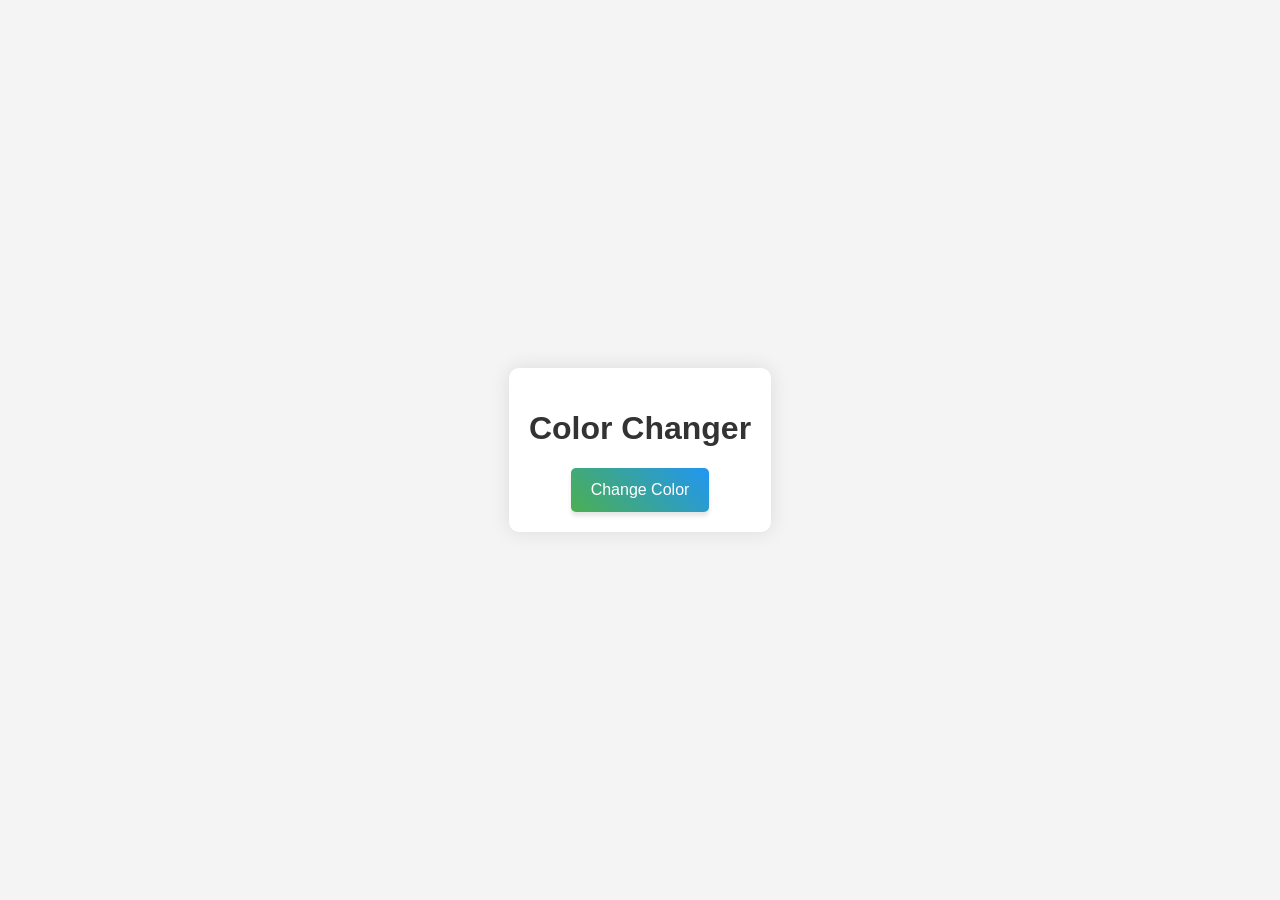
<file: Change BG color/index.html>
<!DOCTYPE html>
<html lang="en">
  <head>
    <meta charset="UTF-8" />
    <meta name="viewport" content="width=device-width, initial-scale=1.0" />
    <title>Color Changer</title>
    <link rel="stylesheet" href="style.css" />
  </head>
  <body>
    <div class="container">
      <h1>Color Changer</h1>
      <button class="btn" id="changeColorBtn">Change Color</button>
    </div>

    <script src="script.js"></script>
  </body>
</html>
</file>
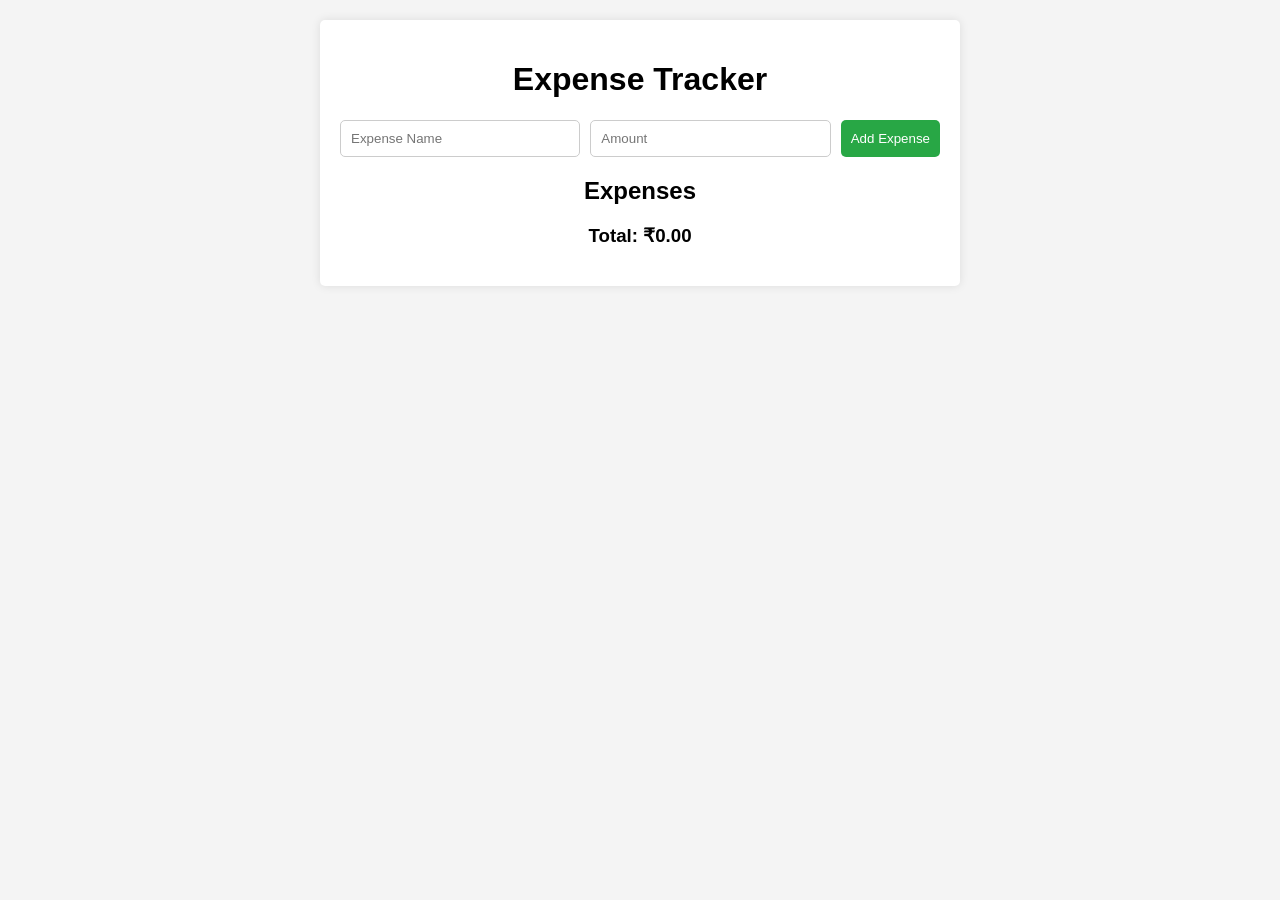
<file: Expence traking project/index.html>
<!DOCTYPE html>
<html lang="en">
<head>
    <meta charset="UTF-8">
    <meta name="viewport" content="width=device-width, initial-scale=1.0">
    <title>Expense Tracker</title>
    <link rel="stylesheet" href="css/style.css">
</head>
<body>
    <div class="container">
        <h1>Expense Tracker</h1>
        <form id="expense-form">
            <input type="text" id="expense-name" placeholder="Expense Name" required>
            <input type="number" id="expense-amount" placeholder="Amount" required>
            <button type="submit">Add Expense</button>
        </form>
        <h2>Expenses</h2>
        <ul id="expense-list"></ul>
        <h3>Total: ₹<span id="total-amount">0</span></h3>
    </div>
    <script src="js/script.js"></script>
</body>
</html>
</file>
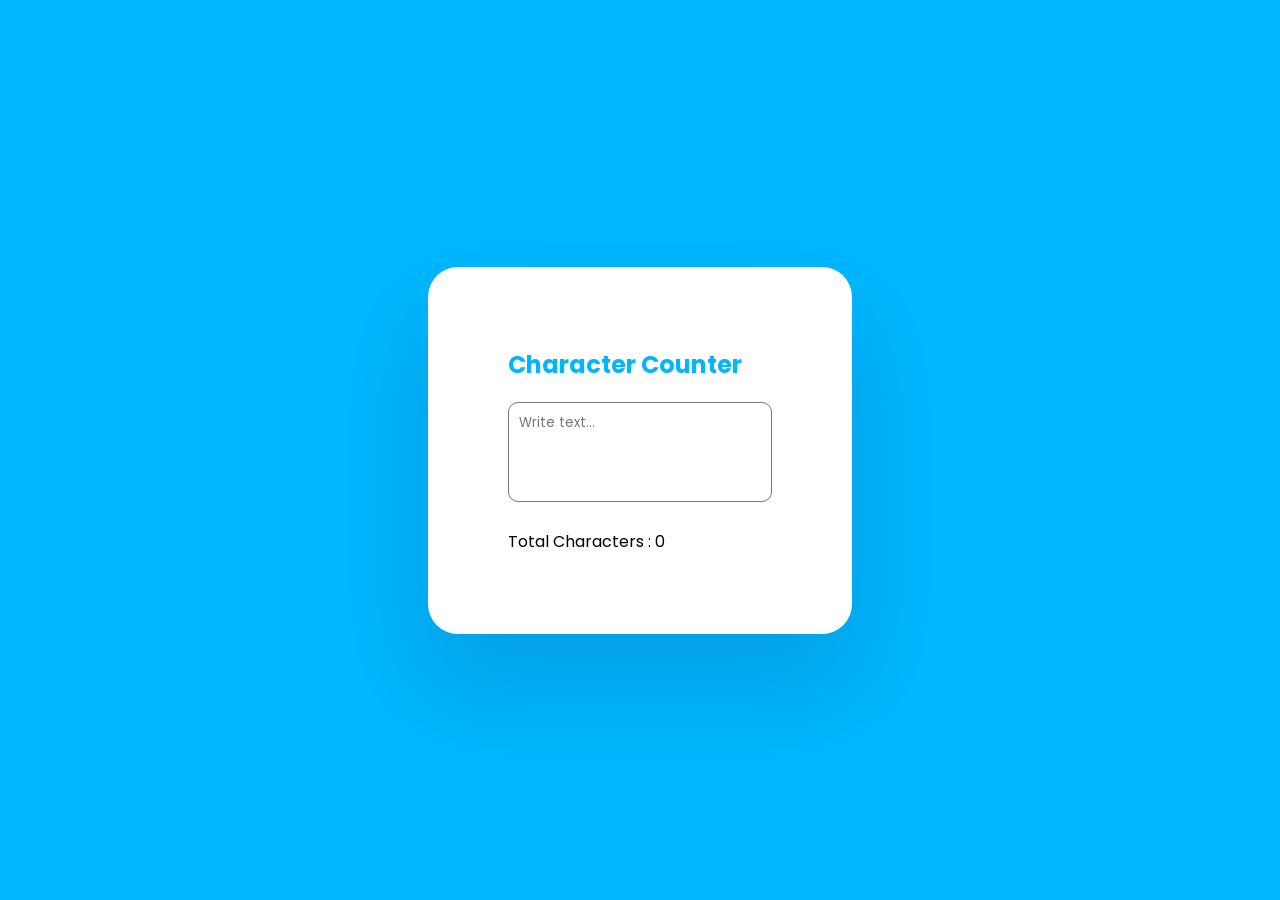
<file: Real Time Character Counter/index.html>
<!DOCTYPE html>
<html lang="en">

<head>
    <meta charset="UTF-8">
    <meta http-equiv="X-UA-Compatible" content="IE=edge">
    <meta name="viewport" content="width=device-width, initial-scale=1.0">
    <title>Character Counter</title>
    <link rel="stylesheet" href="./style.css">
</head>

<body>
    <div class="container">
        <div class="character-container">
            <h2>Character Counter</h2>
            <textarea id="textarea" class="textarea" placeholder="Write text..."></textarea>
        </div>
        <div class="counter-container">
            <p>Total Characters : <span class="total-counter" id="total-counter">0</span></p>
            <script src="./script.js"></script>
        </div>
    </div>
</body>

</html>
</file>
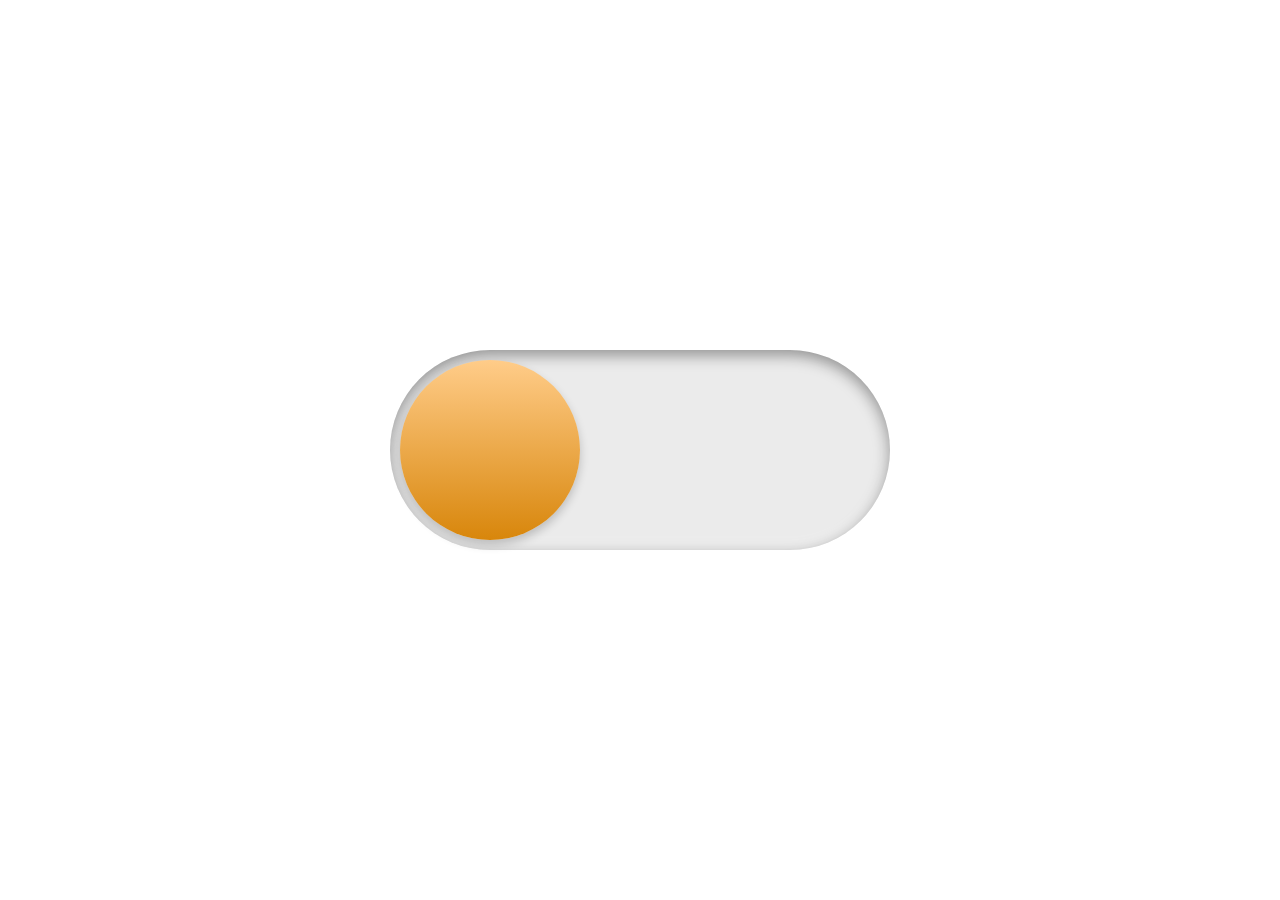
<file: Dark-Light-toggel/toggel_button.html>
<!DOCTYPE html>
<html lang="en">

<head>
    <meta charset="UTF-8">
    <meta name="viewport" content="width=device-width, initial-scale=1.0">
    <title>Dark Mode toggle</title>
    <style>
        * {
            margin: 0;
            padding: 0;
            box-sizing: border-box;
        }

        body,
        html {
            height: 100vh;
            width: 100%;
            display: flex;
            align-items: center;
            justify-content: center;
        }
        label{
            width: 500px;
            height: 200px;
            position:relative;
            display: block;
            background:#ebebeb;
            border-radius: 200px;
            box-shadow: inset 0px 5px 15px rgba(0,0,0,0.4),inset 0px -5px 15px rgba(255,255,255,0.4);
            cursor: pointer;
            transition: 0.3s;
        
        }
        label::after{
            content: ' ';
            width: 180px;
            height: 180px;
           
            position: absolute;
            top: 10px;
            left: 10px;
            background: linear-gradient(180deg,#ffcc89,#d8860b);
            border-radius: 180px;
            box-shadow: 0px 5px 10px rgba(0,0,0,0.2);
            transition: 0.3s;
        }

        label:active:after{
            width: 240px;
        }

        input{
            width: 0;
            height: 0;
            visibility: hidden;
        }

        input:checked + label{
            background: #242424;
        }

        input:checked + label:after{
            left: 490px;
            transform: translateX(-100%);
            background: linear-gradient(180deg,#777,#3a3a3a);
        }
        
        .background{
            width: 100vw;
            height: 100vh;
            background: #fff;
            z-index: -1;
            position: absolute;
            transition: 0.3s;
        }
        input:checked+label+.background{
            background: #242424;
        }
    </style>
</head>

<body>
   <input type="checkbox" name="" id="darkmode-toggle">
   <label for="darkmode-toggle"></label>
   <div class="background"></div>
</body>

</html>
</file>
<file: Change BG color/style.css>
body {
  font-family: "Roboto", sans-serif;
  background-color: #f4f4f4;
  margin: 0;
  padding: 0;
  display: flex;
  justify-content: center;
  align-items: center;
  height: 100vh;
}

.container {
  text-align: center;
  padding: 20px;
  border-radius: 10px;
  box-shadow: 0px 0px 20px rgba(0, 0, 0, 0.1);
  background-color: #fff;
}

h1 {
  color: #333;
}

.btn {
  display: inline-block;
  font-weight: 400;
  text-align: center;
  white-space: nowrap;
  vertical-align: middle;
  user-select: none;
  border: none;
  padding: 10px 20px;
  font-size: 1rem;
  line-height: 1.5;
  border-radius: 5px;
  transition: background-color 0.3s ease, transform 0.2s ease;
  background-image: linear-gradient(45deg, #4caf50, #2196f3);
  color: #fff;
  cursor: pointer;
  box-shadow: 0px 4px 4px rgba(0, 0, 0, 0.1);
}

.btn:hover {
  background-image: linear-gradient(45deg, #43a047, #1976d2);
  transform: translateY(-2px);
}

.btn:focus {
  outline: 0;
}

.btn:active {
  background-image: linear-gradient(45deg, #388e3c, #1565c0);
  transform: translateY(0);
}
</file>
<file: Expence traking project/css/style.css>
body {
    font-family: Arial, sans-serif;
    background-color: #f4f4f4;
    margin: 0;
    padding: 20px;
}

.container {
    max-width: 600px;
    margin: auto;
    background: #fff;
    padding: 20px;
    border-radius: 5px;
    box-shadow: 0 0 10px rgba(0, 0, 0, 0.1);
}

h1, h2, h3 {
    text-align: center;
}

form {
    display: flex;
    justify-content: space-between;
    margin-bottom: 20px;
}

form input {
    padding: 10px;
    margin-right: 10px;
    border: 1px solid #ccc;
    border-radius: 5px;
    flex: 1;
}

form button {
    padding: 10px;
    background-color: #28a745;
    color: white;
    border: none;
    border-radius: 5px;
    cursor: pointer;
}

form button:hover {
    background-color: #218838;
}

ul {
    list-style-type: none;
    padding: 0;
}

ul li {
    display: flex;
    justify-content: space-between;
    padding: 10px;
    border-bottom: 1px solid #ccc;
}

ul li span {
    margin-left: 10px;
}
</file>
<file: Real Time Character Counter/style.css>
@import url("https://fonts.googleapis.com/css2?family=Poppins:ital,wght@0,100;0,200;0,300;0,400;0,500;0,600;0,700;0,800;0,900;1,100;1,200;1,300;1,400;1,500;1,600;1,700;1,800;1,900&display=swap");
* {
    margin: 0;
    padding: 0;
    box-sizing: border-box;
    font-family: "Poppins", sans-serif;
}

body {
    display: flex;
    justify-content: center;
    align-items: center;
    flex-direction: column;
    min-height: 100vh;
    background: #00b7ff;
}

.container {
    padding: 80px;
    margin: 10px;
    background: #fff;
    border-radius: 30px;
    box-shadow: rgba(17, 12, 46, 0.15) 0px 48px 100px 0px;
}

.character-container textarea {
    resize: none;
    outline: none;
    width: 100%;
    height: 100px;
    margin: 20px 0;
    padding: 10px;
    border-radius: 10px;
}

.character-container h2 {
    color: #00b7ff;
}
</file>
